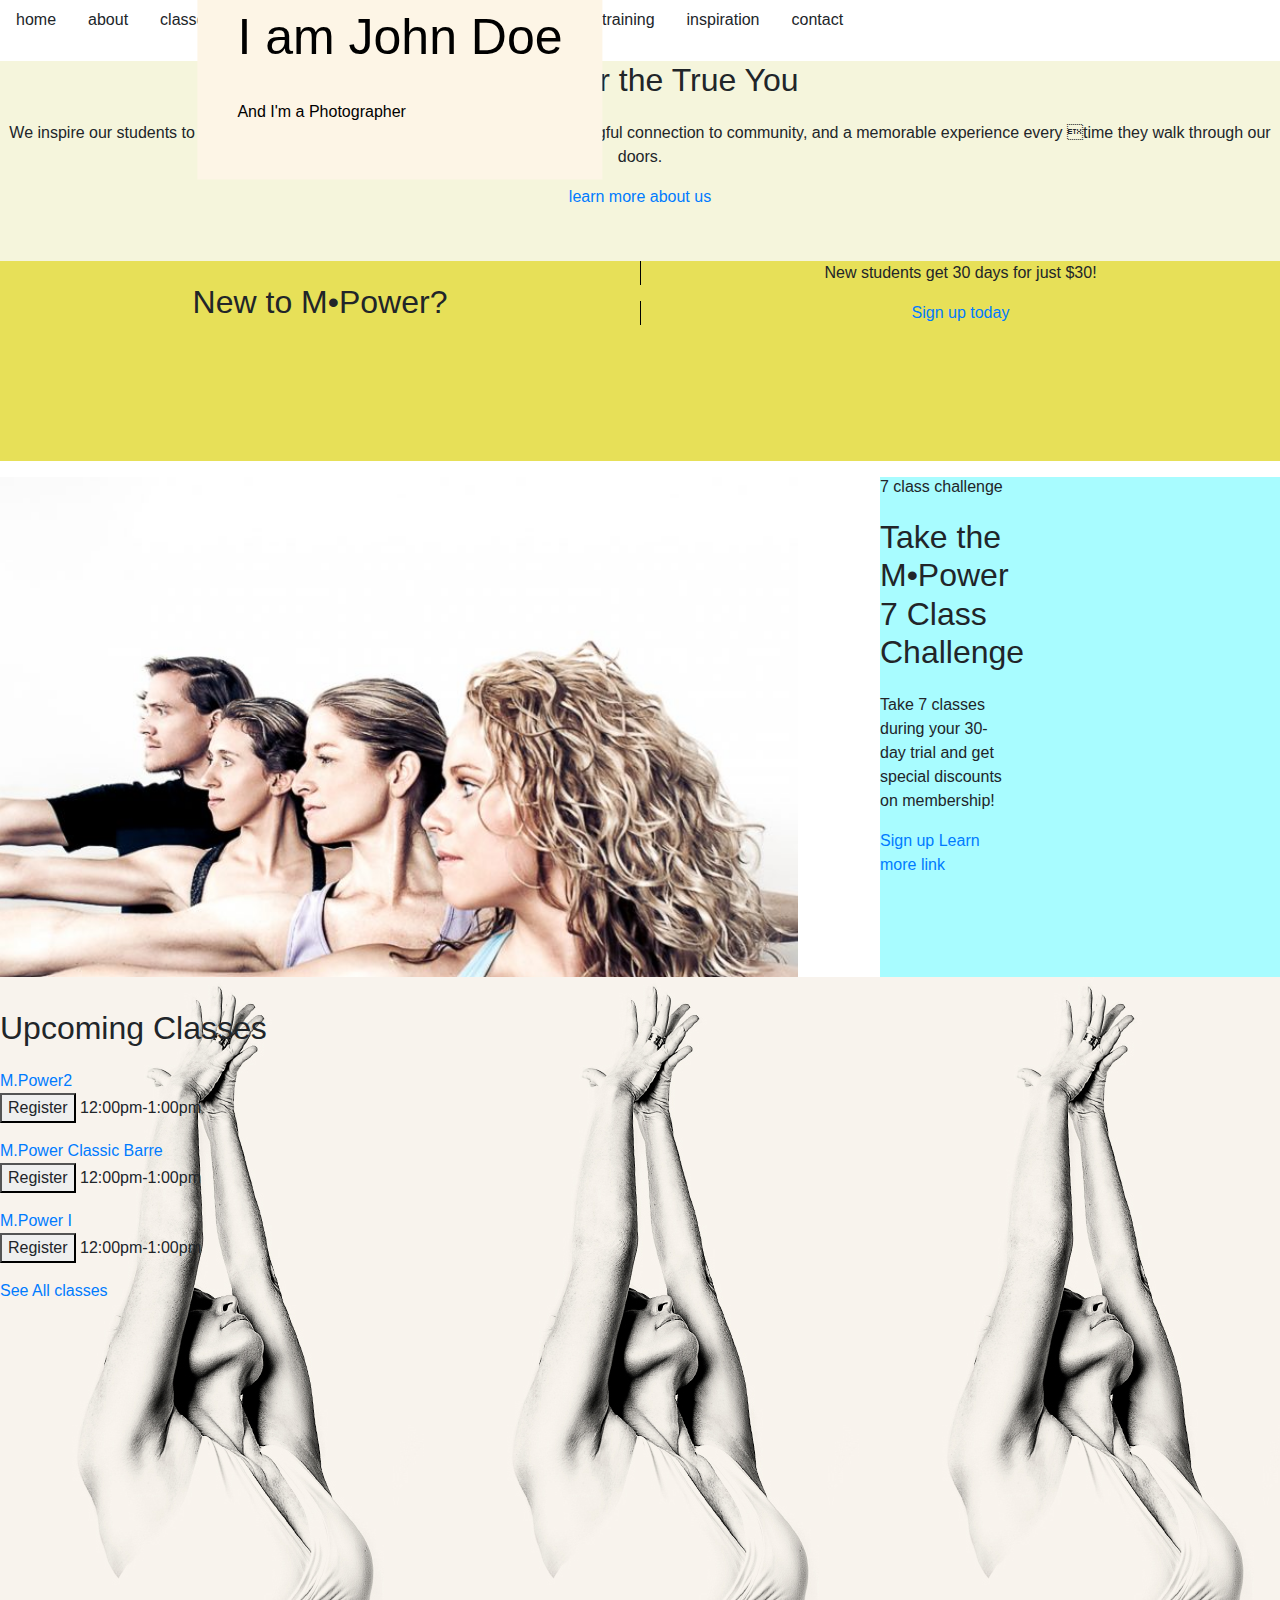
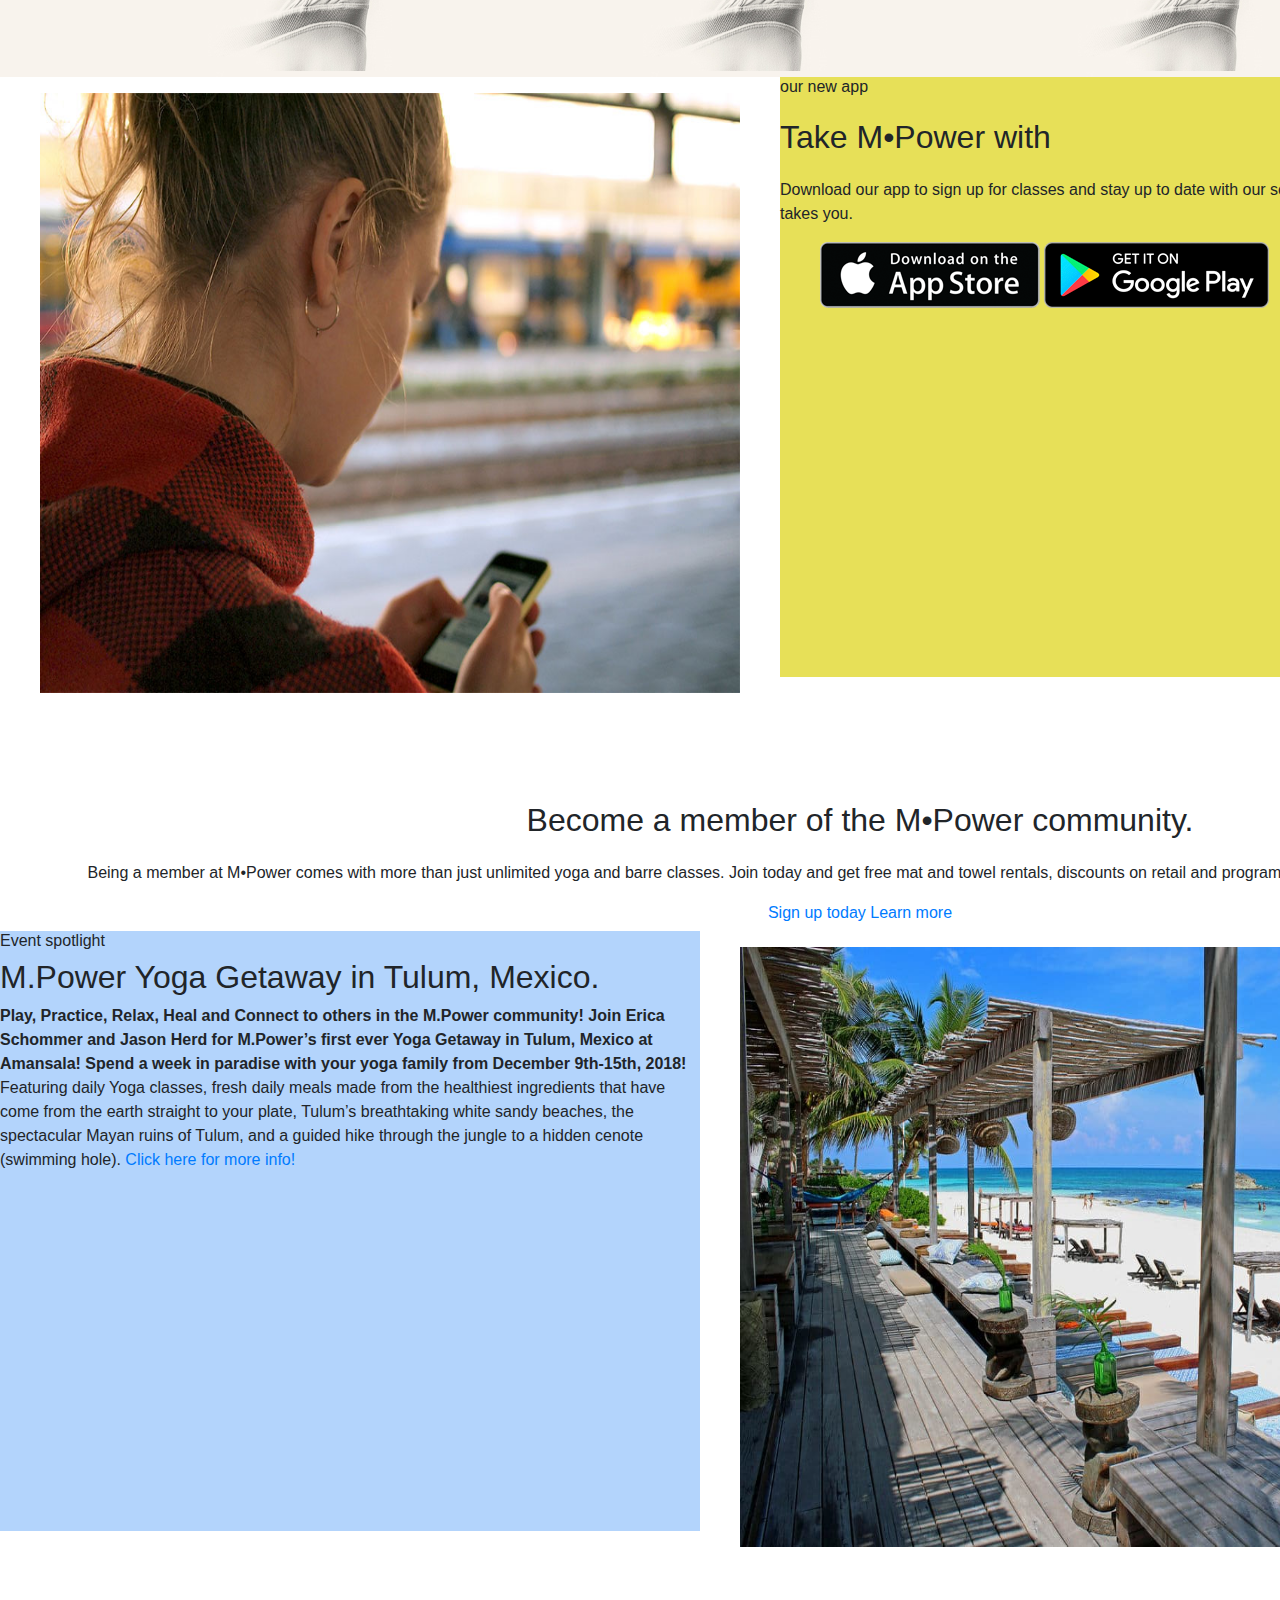
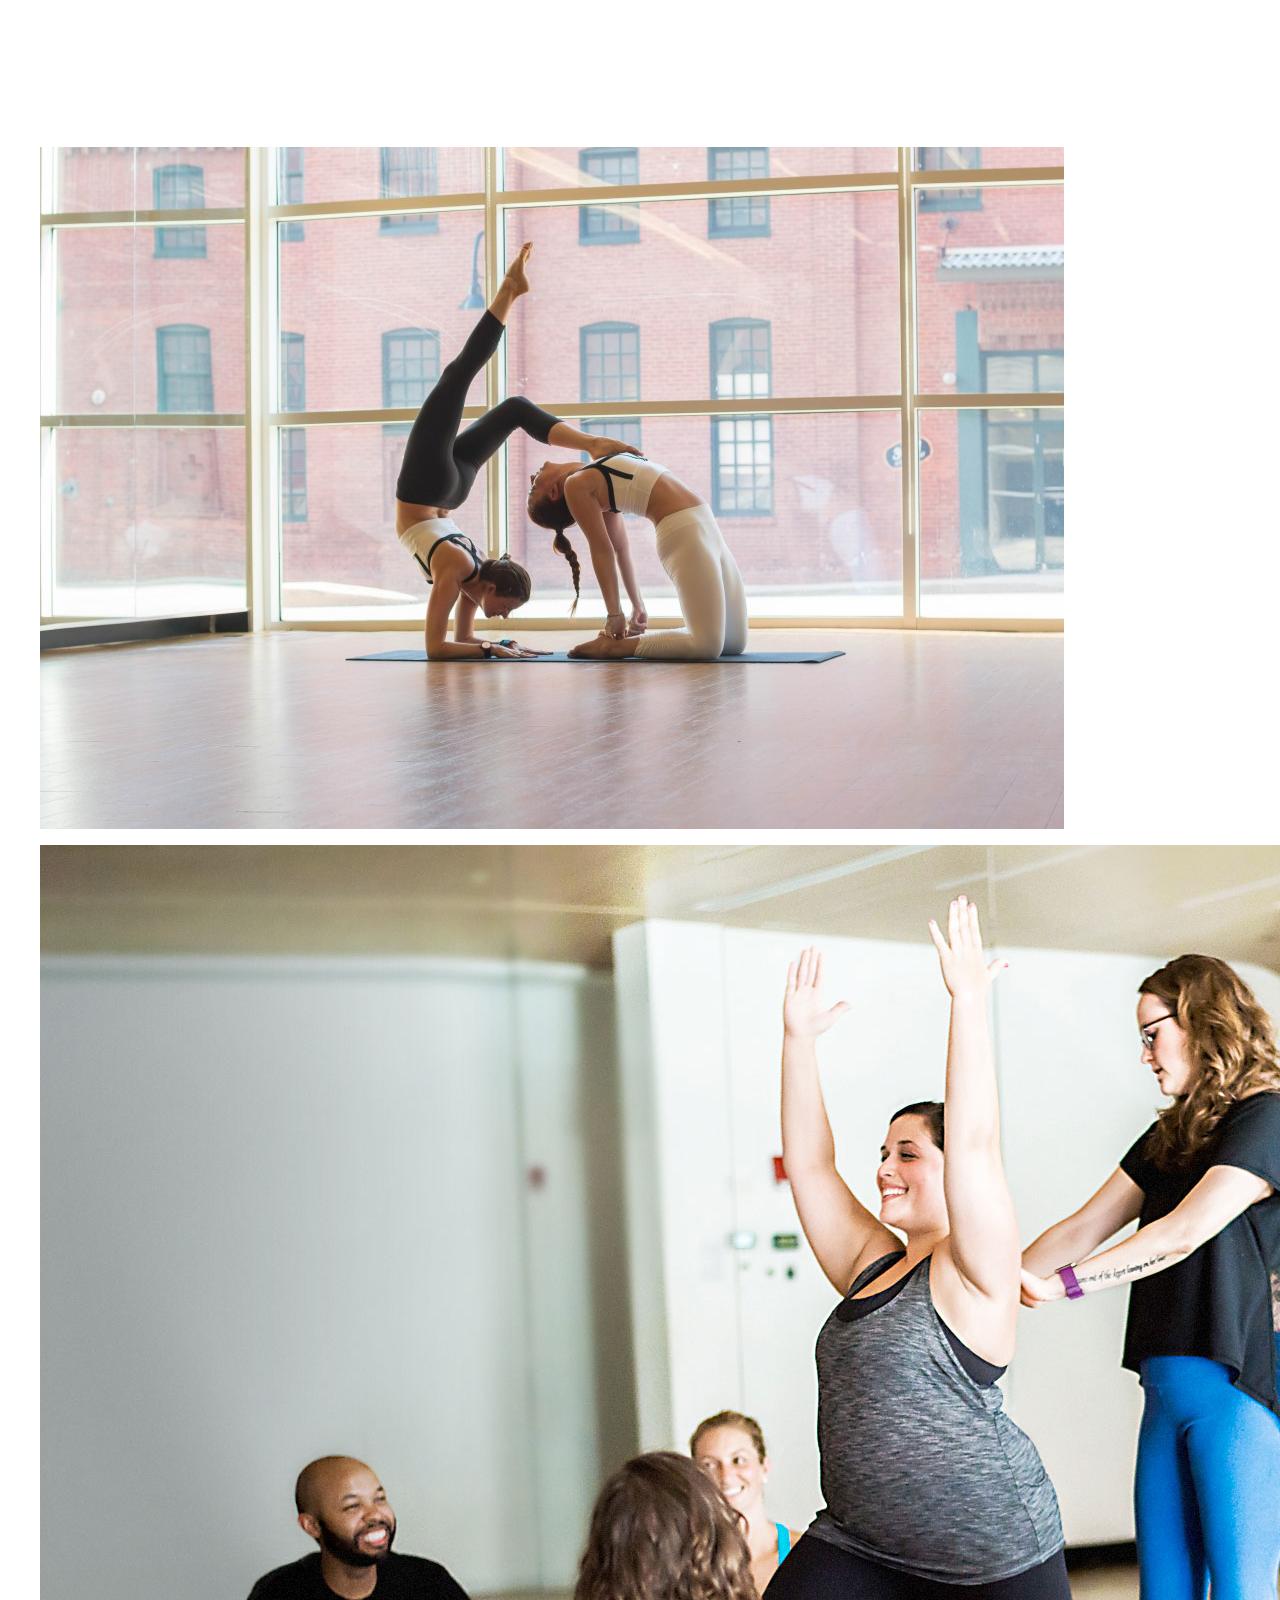
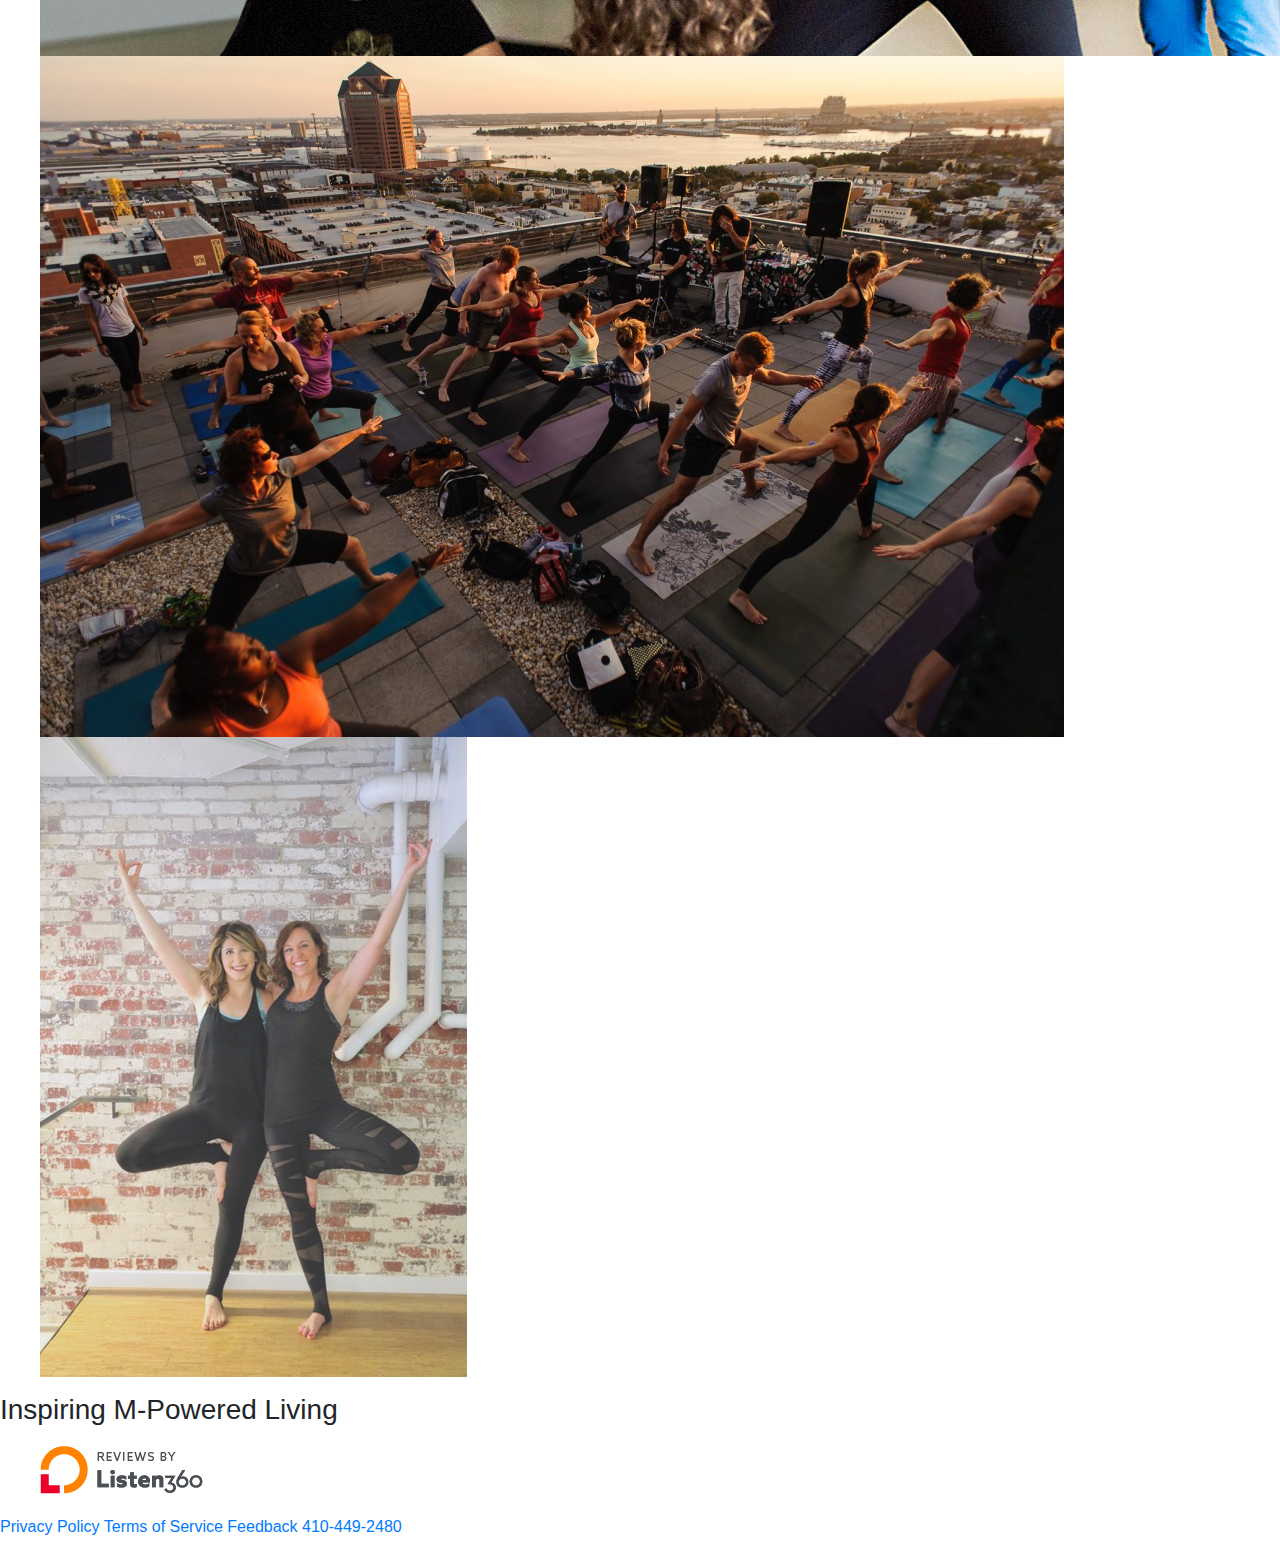
<file: index.html>
<!doctype html>
<!--[if lt IE 7]>      <html class="no-js lt-ie9 lt-ie8 lt-ie7" lang=""> <![endif]-->
<!--[if IE 7]>         <html class="no-js lt-ie9 lt-ie8" lang=""> <![endif]-->
<!--[if IE 8]>         <html class="no-js lt-ie9" lang=""> <![endif]-->
<!--[if gt IE 8]><!--> <html class="no-js" lang=""> <!--<![endif]-->

    <head>

        <meta charset="utf-8">
        <meta http-equiv="X-UA-Compatible" content="IE=edge,chrome=1">
        <title></title>
        <meta name="description" content="">
        <meta name="viewport" content="width=device-width, initial-scale=1">
        <link rel="apple-touch-icon" href="apple-touch-icon.png">
        <link rel="stylesheet"  href="css/bootstrap.min.css" >
        <link rel="stylesheet" href="css/normalize.min.css">
        <link rel="stylesheet" href="css/main.css">
        <link rel="icon" href="img/icon.jpg">
        <script src="js/vendor/modernizr-2.8.3-respond-1.4.2.min.js"></script>
        <script src="https://maxcdn.bootstrapcdn.com/bootstrap/4.1.3/js/bootstrap.min.js"></script>

    </head>
    
    <body>

       <header class="header">
         <nav> 
            <ul class="nav">
               <li class="nav-item"><a class="nav-link">home</a></li>
               <li class="nav-item"><a class="nav-link">about</a></li>
               <li class="nav-item"><a class="nav-link">classes</a></li>
               <li class="nav-item"><a class="nav-link">new to yoga</a></li>
               <li class="nav-item"><a class="nav-link">the studio</a></li>
               <li class="nav-item"><a class="nav-link">events</a></li>
               <li class="nav-item"><a class="nav-link">teacher training</a></li>
               <li class="nav-item"><a class="nav-link">inspiration</a></li>
               <li class="nav-item"><a class="nav-link">contact</a></li>
           </ul>
        </nav>
        <figure class="hero-image">
            <figcaption class="hero-text">
                <h1 style="font-size:50px">I am John Doe</h1>
                <p>And I'm a Photographer</p>
            </figcaption>
        </figure>
       </header>
 
      <figure>

      </figure>
      <main>
      <h1>M•Power the True You </h1>
        <p class="main">
        We inspire our students to live true to themselves with engaging classes, meaningful connection to community, and a memorable experience every time they walk through our doors.
        </p>
        <p class="about"> 
        <a href="about.html">learn more about us</a>
        </p>
      </main>
      <section class="newpower">
      <h1> New to M•Power? </h1>
      <p> New students get 30 days for just $30! </p>
      <p> <a href="#">Sign up today</a> </p>


      </section>
      <section class="two">
           <aside>
                <figure >
                <img src="img/2.jpg" alt="Yoga" style="position: absolute; margin: 0px; padding: 0px; border: none; z-index: -999999; width: 1091.67px; height: 726px; left: -293.333px; top: 0px;">
                 
                </figure>

       


           </aside>
           <article class="classchallenge">
           <h6> 7 class challenge </h6>
           <h1> Take the M•Power 
                7 Class Challenge </h1>
            <p>
            Take 7 classes during your 30-day trial and get special discounts on membership! 
            </p>
            <p>
            <a href="#"> Sign up</a>
            <a href="about.html"> Learn more  link</a>
            </p>

           </article>

       </section>
      <section class="classes">
      <h1> Upcoming Classes </h1>
      <a href="#"> M.Power2 </a>
      <p>
      <button type="button" onclick="alert('registered')">Register</button>
      12:00pm-1:00pm
      </p>
      <a href="#"> M.Power Classic Barre </a>
      <p>
      <button type="button" onclick="alert('registered')">Register</button>
      12:00pm-1:00pm
      </p>
    <a href="#"> M.Power I </a>
    <p>
      <button type="button" onclick="alert('registered')">Register</button>
      12:00pm-1:00pm
      </p>
      <a href="classes.html"> See All classes </a>
      </section>
      <section class="phon">
      <aside >
        <figure class="phone">
        <img src="img/text.jpg" alt="phone">
        </figure>

      </aside>
      <article class="newapp">
        <h6> our new app </h6>
        <h1> Take M•Power with </h1>
        <p>Download our app to sign up for classes and stay up to date with our schedule no matter where life takes you.

</p>
<figure>
<img src="img/apple.png" alt="apple">
<img src="img/google.png" alt="google play">
</figure>

      </article>

      </section>
      <section class="community">
            <h1>Become a member of the M•Power community. </h1>
            <p>Being a member at M•Power comes with more than just unlimited yoga and barre classes. Join today and get free mat and towel rentals, discounts on retail and programming, and even free Moxie Session workshops.</p>
            <a href="#"> Sign up today </a>
            <a href="about.html"> Learn more </a>

      </section>
      <section class="event">
          <article class="event1">
            <h6> Event spotlight </h6>
            <h2> M.Power Yoga Getaway in Tulum, Mexico. </h2>
            <p> 
            <strong>
            Play, Practice, Relax, Heal and Connect to others in the M.Power community! Join  Erica Schommer and Jason Herd for M.Power’s first ever Yoga Getaway in Tulum, Mexico at Amansala! Spend a week in paradise with your yoga family from December 9th-15th, 2018! 
            </strong>
             Featuring daily Yoga classes, fresh daily meals made from the healthiest ingredients that have come from the earth straight to your plate, Tulum’s breathtaking white sandy beaches, the spectacular Mayan ruins of Tulum, and a guided hike through the jungle to a hidden cenote (swimming hole). 
          <a href="#" class="cta move">Click here for more info! <i class="right white"></i></a>
          </article>
          <aside>   
          <figure>
          <img src="img/island.jpg" alt="island">
          </figure>

          </aside>
      </section>
      <section>
          <figure>
                <img src="img/5.jpg">
          </figure>
          <aside>
          <section>
          <figure> 
          <a href="https://www.instagram.com/mpoweryogastudio/" target="_blank"></a>
          <img src="img/1.jpg">
          <img src="img/7.jpg">
          <img src="img/4.jpeg">
          </figure>
          </section>

          </aside>
      </section>
      <address>


     
      
      <footer>
      <h3> Inspiring M-Powered Living </h3>
      <figure>
      <img src="img/12.png" alt="listen 360">
      </figure>
      <nav>
       <a href="#" > Privacy Policy</a>
       <a href="#" > Terms of Service</a>
       <a href="#" > Feedback</a>
       <a href="#" > 410-449-2480</a>
       </nav>

      </footer>
       <script src="//ajax.googleapis.com/ajax/libs/jquery/1.11.2/jquery.min.js"></script>
       <script>window.jQuery || document.write('<script src="js/vendor/jquery-1.11.2.min.js"><\/script>')</script>

       <script src="js/main.js"></script>

       <!-- Google Analytics: change UA-XXXXX-X to be your site's ID. -->
       <script>
           (function(b,o,i,l,e,r){b.GoogleAnalyticsObject=l;b[l]||(b[l]=
           function(){(b[l].q=b[l].q||[]).push(arguments)});b[l].l=+new Date;
           e=o.createElement(i);r=o.getElementsByTagName(i)[0];
           e.src='//www.google-analytics.com/analytics.js';
           r.parentNode.insertBefore(e,r)}(window,document,'script','ga'));
           ga('create','UA-XXXXX-X','auto');ga('send','pageview');
       </script>
   </body>

</html>
</file>
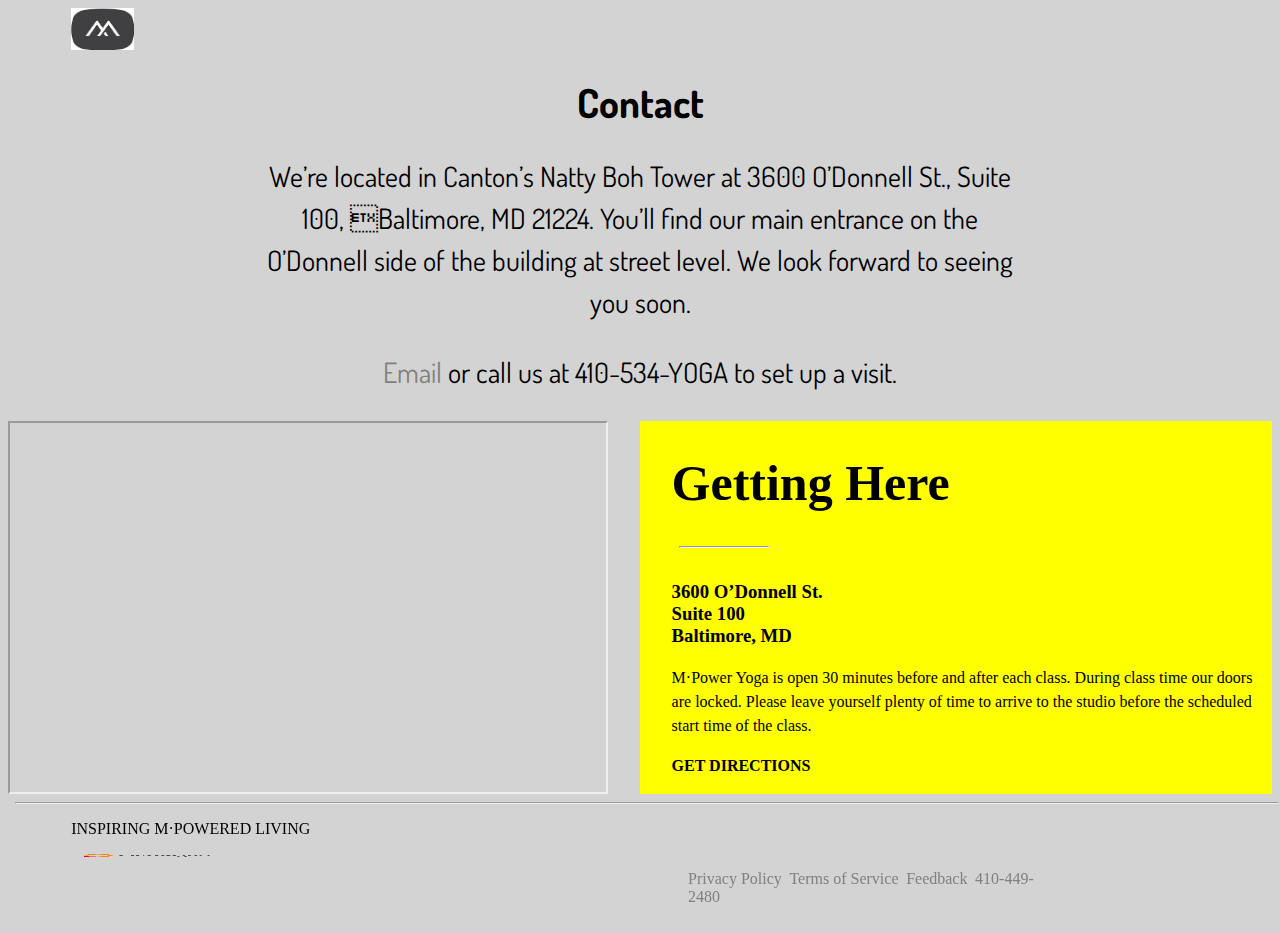
<file: contact.html>
<!--DOCTYPE HTML-->
        <html>
        <head>
            <meta charset="utf-8" />
            <title> Contact Mpoweryoga </title>
            <meta name="description" content="Contact Details">
            <meta name="viewport" content="width=device-width, initial-scale=1, shrink-to-fit=no">
            <meta name="keywords" contact="Mpoweryoga, mpoweryoga contact, contact mpower,mpower,yoga contact">

            <link rel="stylesheet" href="css/style-con.css">

            <link href="https://fonts.googleapis.com/css?family=Dosis" rel="stylesheet">
            <link rel="stylesheet" href="https://use.fontawesome.com/releases/v5.6.1/css/all.css" integrity="sha384-gfdkjb5BdAXd+lj+gudLWI+BXq4IuLW5IT+brZEZsLFm++aCMlF1V92rMkPaX4PP" crossorigin="anonymous">

            </head>
        <body class="con_body">

        <main class="con_main">
        <img id="logo" src="img/logo.jpg"/>
        <h1>Contact</h1>
        <p> We’re located in Canton’s Natty Boh Tower at 3600 O’Donnell St., Suite 100, Baltimore, MD 21224. You’ll find our main entrance on the O’Donnell side of the building at street level. We look forward to seeing you soon.</p>
        <p><a href="#" alt="email">Email </a>or call us at 410-534-YOGA to set up a visit.</p>
        </main>


        <article class="contact_article">
            <section class="maps">
            <iframe src="https://www.google.com/maps/embed?pb=!1m18!1m12!1m3!1d3088.742992868853!2d-76.56257148466753!3d39.27139757951479!2m3!1f0!2f0!3f0!3m2!1i1024!2i768!4f13.1!3m3!1m2!1s0x89c8014d223b8c93%3A0xc35f2b7ed29b3c34!2sBaltimore%2C+MD+21224%2C+USA!5e0!3m2!1sen!2sin!4v1545022716112"  allowfullscreen></iframe>
            </section>
            <section class="address">
                <h1>Getting Here<h1>
                <strong><hr width="15%"></strong>
                <h3>3600 O’Donnell St.<br> Suite 100 <br> Baltimore, MD</h3>
                <p>M·Power Yoga is open 30 minutes before and after each class. During class time our doors are locked. Please leave yourself plenty of time to arrive to the studio before the scheduled start time of the class.</p>
                <p><strong>GET DIRECTIONS  </strong><a href="https://www.google.com/maps/place/3600+O'Donnell+St+%23100/@39.2805122,-76.5666584,17z/data=!3m1!4b1!4m2!3m1!1s0x89c803f5d8b716d5:0x457ec54f8c7d57b9" ><i class="fas fa-arrow-circle-right"></i></a></p>
            </section>
        </article>

        <hr width="100%">

        <footer class="con_foot">
        <p>INSPIRING M·POWERED LIVING</p>
		<section class="con_fos">
       			<a href="https://reviews.listen360.com/m-power-yoga-baltimore"><img src="img/foot.png"></a>
				<ul class="con_ul">
					<a href=""><li>Privacy Policy</li></a>
					<a href=""><li>Terms of Service</li></a>
					<a href=""><li>Feedback</li></a>
					<a href=""><li>410-449-2480</li></a>
				</ul>
		</section>
		</footer>

    </body>

        </html
</file>
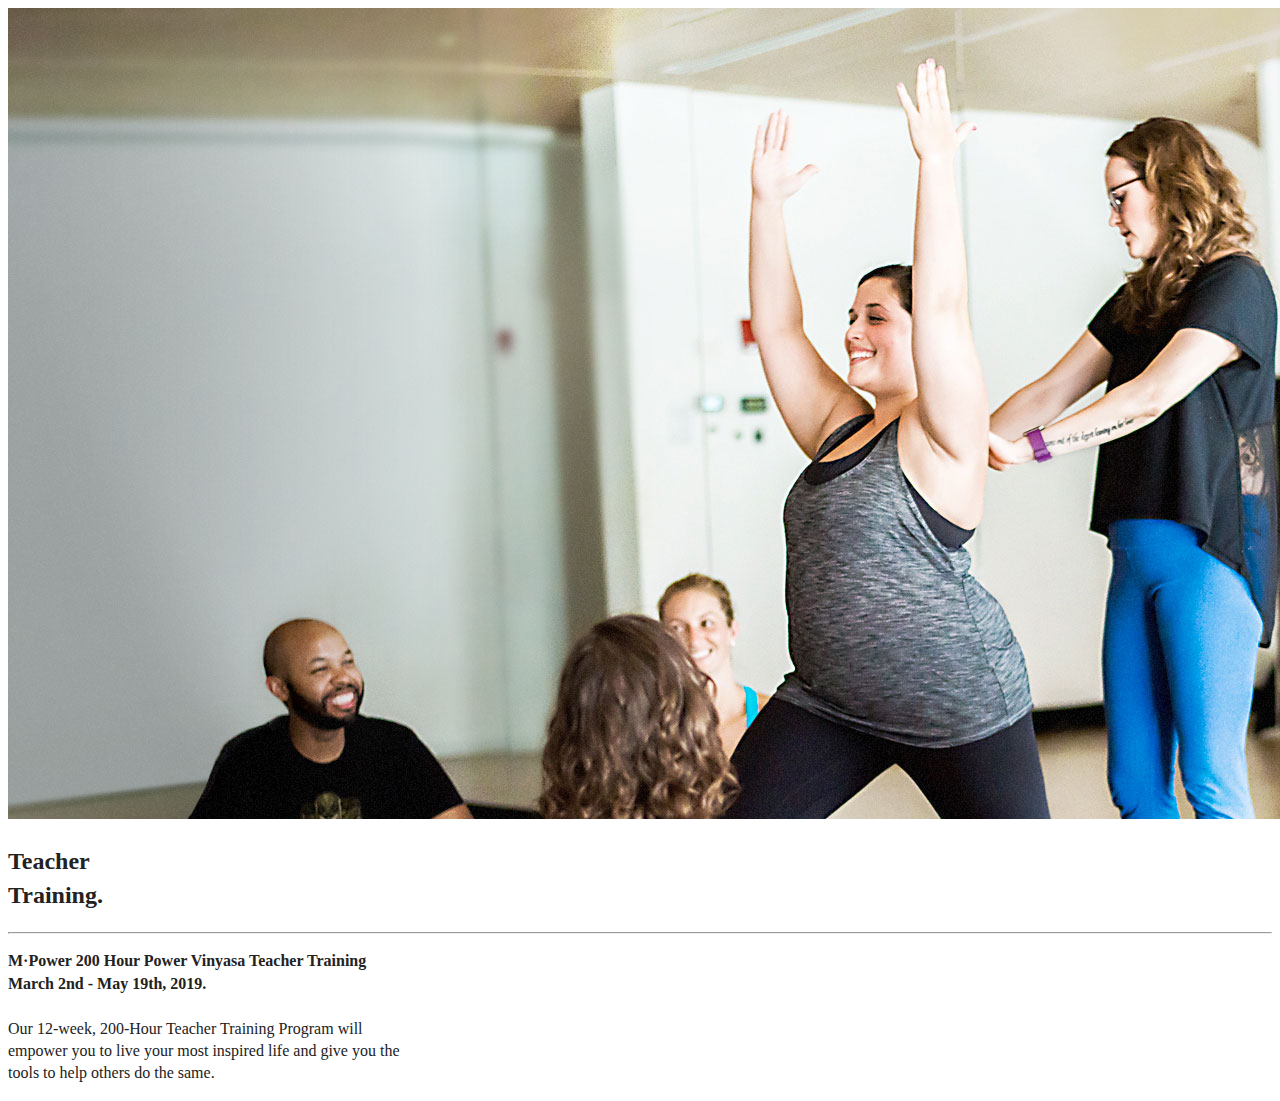
<file: teacher-training.html>
<!doctype html>
<html lang="en">
  <head>
      <title></title>

    <!-- Required meta tags -->
    <meta charset="utf-8">
    <meta name="viewport" content="width=device-width, initial-scale=1, shrink-to-fit=no">

    <!-- Bootstrap CSS -->
    <link rel="stylesheet" href="https://stackpath.bootstrapcdn.com/bootstrap/4.1.3/css/bootstrap.min.css" integrity="sha384-MCw98/SFnGE8fJT3GXwEOngsV7Zt27NXFoaoApmYm81iuXoPkFOJwJ8ERdknLPMO" crossorigin="anonymous">
    <link rel = "stylesheet" href = "css/main.css" />
    
    <!-- Optional JavaScript -->
    <!-- jQuery first, then Popper.js, then Bootstrap JS -->
    <script src="https://code.jquery.com/jquery-3.3.1.slim.min.js" integrity="sha384-q8i/X+965DzO0rT7abK41JStQIAqVgRVzpbzo5smXKp4YfRvH+8abtTE1Pi6jizo" crossorigin="anonymous"></script>
    <script src="https://cdnjs.cloudflare.com/ajax/libs/popper.js/1.14.3/umd/popper.min.js" integrity="sha384-ZMP7rVo3mIykV+2+9J3UJ46jBk0WLaUAdn689aCwoqbBJiSnjAK/l8WvCWPIPm49" crossorigin="anonymous"></script>
    <script src="https://stackpath.bootstrapcdn.com/bootstrap/4.1.3/js/bootstrap.min.js" integrity="sha384-ChfqqxuZUCnJSK3+MXmPNIyE6ZbWh2IMqE241rYiqJxyMiZ6OW/JmZQ5stwEULTy" crossorigin="anonymous"></script>

  </head>
  <body>

    <header class="container">
        <div class="nav mini fixed-top">

        </div>
    </header>

    <img class="img-fluid" src="img/1.jpg" alt="yoga" />

    <div class="container">
        <section class="hero-text">
            <h2>Teacher<br>Training.</h2>
            <hr>
            <p><strong>M·Power 200 Hour Power Vinyasa Teacher Training <br>
                March 2nd - May 19th, 2019.</strong> <br>
                <br>
                Our 12-week, 200-Hour Teacher Training Program will<br> empower you to live your most inspired life and give you the <br> tools to help others do the same.</p>
        </section> 
    </div>   
    </div>

    <!--<div class="hero-image">
            <div class="hero-text">
              <h1>I am John Doe</h1>
              <p>And I'm a Photographer</p>
            </div>
          </div>-->

  </body>
</html>
</file>
<file: css/main.css>
/*Home Page starts*/
/*! HTML5 Boilerplate v5.0 | MIT License | http://h5bp.com/ */

html {
    color: #222;
    font-size: 1em;
    line-height: 1.4;
}


main{
    background: beige;
    text-align: center;
    width: 100%;
    height:200px;
}

/* Razeena */

.newpower
{
    background: #E7E058;
    width: 100%;

    height: 200px;
    text-align: center;
    display: block;
}
.newpower h1{
    float: left;
    width: 50%;
    padding: 0 30px;
}
.newpower p{
    float:right;
    width: 50%;
    padding:0 60px;
    border-left: 1px solid black;
}
.two
{
    position: relative;
    top:0px;
    width: 100%;
    height: 400px;

}

.classchallenge
{
    background: rgba(127, 251, 255, 0.678);
    float: right;
    margin-left: 10px;
    padding-right: 270px;
    width: 400px;
    height: 500px;

}
.classes
{
    position: relative;
    top:100px;
    background-image: url("../img/10.jpg");
    
    width: 1600px;
    height: 700px;
    padding-top: 10px;
    padding-bottom: 10px;
}
.phon
{
    width: 1600px;
    position: relative;
    top:100px;
    display: flex;
}
.phone img
{
    width: 700px;
    height:600px;
}
.newapp
{
    background: #E7E058;
    width: 700px;
    height: 600px;
   float: right ;
  
  
}
.community
{
    position: relative;
    top:170px;
    background: none;
    height: 300px;
    width: 1600px;
    text-align: center;
    margin-left: 60px;
}
.event{
    height: 800px;
    width:1600px;
    display: flex;

}
.event1
{
    background: #b3d4fc;
    height: 600px;
    width: 700px;
}

.event img{
    height:600px;
    width:700px;
    float: right;
}


/*Razeena*/


::-moz-selection {
    background: #b3d4fc;
    text-shadow: none;}


/*Home Page ends*/

::selection {
    background: #b3d4fc;
    text-shadow: none;
}
.hero-image
{
    background-image: linear-gradient(rgba(0, 0, 0, 0.5), rgba(0, 0, 0, 0.5)), url("../img/home.jpg");
  height: 100%;
  background-position: center;
  background-repeat: no-repeat;
  background-size: cover;
  position: relative;


@media only screen and (min-width: 480px) {

    nav a {
        float: left;
        width: 27%;
        margin: 0 1.7%;
        padding: 25px 2%;
        margin-bottom: 0;
    }

    nav li:first-child a {
        margin-left: 0;
    }

    nav li:last-child a {
        margin-right: 0;
    }

    nav ul li {
        display: inline;
    }

    .oldie nav a {
        margin: 0 0.7%;
    }
}

@media only screen and (min-width: 768px) {

    .header-container,
    .main aside {
        -webkit-box-shadow: 0 5px 10px #aaa;
           -moz-box-shadow: 0 5px 10px #aaa;
                box-shadow: 0 5px 10px #aaa;
    }

    .title {
        float: left;
    }

    nav {
        float: right;
        width: 38%;
    }

    .main article {
        float: left;
        width: 57%;
    }

    .main aside {
        float: right;
        width: 28%;
    }
}

@media only screen and (min-width: 1140px) {

    .wrapper {
        width: 1026px; 
        margin: 0 auto;
    }
}

.hidden {
    display: none !important;
    visibility: hidden;
}

.visuallyhidden {
    border: 0;
    clip: rect(0 0 0 0);
    height: 1px;
    margin: -1px;
    overflow: hidden;
    padding: 0;
    position: absolute;
    width: 1px;
}

.visuallyhidden.focusable:active,
.visuallyhidden.focusable:focus {
    clip: auto;
    height: auto;
    margin: 0;
    overflow: visible;
    position: static;
    width: auto;
}

.invisible {
    visibility: hidden;
}

.clearfix:before,
.clearfix:after {
    content: " ";
    display: table;
}

.clearfix:after {
    clear: both;
}

.clearfix {
    *zoom: 1;
}

@media print {
    *,
    *:before,
    *:after {
        background: transparent !important;
        color: #000 !important;
        box-shadow: none !important;
        text-shadow: none !important;
    }

    a,
    a:visited {
        text-decoration: underline;
    }

    a[href]:after {
        content: " (" attr(href) ")";
    }

    abbr[title]:after {
        content: " (" attr(title) ")";
    }

    a[href^="#"]:after,
    a[href^="javascript:"]:after {
        content: "";
    }

    pre,
    blockquote {
        border: 1px solid #999;
        page-break-inside: avoid;
    }

    thead {
        display: table-header-group;
    }

    tr,
    img {
        page-break-inside: avoid;
    }

    img {
        max-width: 100% !important;
    }

    p,
    h2,
    h3 {
        orphans: 3;
        widows: 3;
    }

    h2,
    h3 {
        page-break-after: avoid;
    }
}*/

.img-fluid{
    margin: 0px;
    padding:0px;
    width:100%;
}
/*added by madhu*/
.hero-text {
    text-align: left;
    position: absolute;
    top: 40%;
    left: 30%;
    transform: translate(-50%, -50%);
    color:black;
    background:oldlace;
    padding:40px;
  }
  
.hero-text hr{
      background-color:black;
  }
  .hero-image
  {
      background-image: linear-gradient(rgba(0, 0, 0, 0.5), rgba(0, 0, 0, 0.5)), url("../img/home.jpg");
    height: 100%;
    background-position: center;
    background-repeat: no-repeat;
    background-size: cover;
    position: relative;
  
  }
  
/*Pratyush*/

.col-12
{
    background-image: url("../img/about-hero2.jpg");
    width:100%;
    height: 500px;

}
.navbar
{
    top:0;
}
.nav
{
top:0;
}
.img
{
    background-size:auto;
    
}
.container
{
    background:rgb(207, 195, 197);
}
.col-12
{
    width:100%;
}
hr{
    width: 10%;
    color: black;
    height: 1px;
    background-color: #333;
}
.display-4
{
    text-size:4rem;
    text-shadow: 1px 1px 10px black;
}

/*Pratyush/
</file>
<file: css/style-con.css>
*{
		box-sizing:border-box;
	}
	.con_body{
		background-color:lightgray;
		margin-bottom: 5%;
	}
	.con_main{
		font-family: 'Dosis', sans-serif;
		text-align:center;
		
	}
	.con_main h1{
		font-size:40px;
	}
	#logo{
		display: flex;
		width:5%;
		height:5%;
		margin-left:5%;
	}
	a{
		text-decoration: none;
		color:grey;
	}
	a:hover{
		color:black;
	}

	h2{
		font-weight: 100;
		font-size:35px;
	}
	.con_main p{
		text-align:center;
		line-height: 1.5em;
		margin-left:20%;
		margin-right: 20%;
		font-size:28px;
	}


	.contact_article{
		display: flex;;    
		flex-direction: row;
		justify-content: space-around;
	}

	.maps,.address{
		width:50%;
	}
	iframe{
		width:95%;
		height:100%;

	}
	.contact_article p{
		line-height: 1.5em;
	}
	.address{
		background-color: yellow;
				
	}
	section h1,h3,p{
		margin-left:5%;
		position:relative;
	}

	.address h1{
		font-size:50px;
	}

	hr{
		position:relative;
		margin-left:7px;
		background-color: black;
		height:2px;
	}
	
	.con_fos{
		display: flex;
	}

	.con_fos>a>img {
		width:10%;
		height: 10%;
		margin-left:6%;
	}

	
	@media only screen and (min-width: 501px){
	.con_ul{
		margin-left:50%;
		position: absolute;
	}
	.con_ul>a>li{
		text-decoration: none;
		display: inline;
		padding-left:0;
		padding-right: 1%;
		
	}
	}
	
	@media only screen and (max-width: 500px) {

		.con_main p{
			text-align:center;
			line-height: 1.5em;
			margin-left:7%;
			margin-right:7%;
			font-size:16px;
			
		}
		.contact_article{
			display: flex;  
			flex-direction: column; 
		
		}
			
		.maps>iframe{
			width:200%;
			height:70%;
			border:1;
			align-items: 
		}
		.contact_article p{
			line-height: 1.5em;
		}
		.address{
			background-color: yellow;
			width:100%;        
		}
					
		.address h1{
			font-size:50px;
		}
		
		hr{
			position:relative;
			margin-left:7px;
			background-color: black;
			height:2px;
		}
		.con_fos{
			display: block;
			
		}
			
		.con_fos>a>img {	
			width:20%;
			height: 5%;
			margin-left:5%;
		}

		.con_ul>a>li{
			margin-left:0;
			text-decoration: none;
			display: block;
			
		}
	}		



* {
    box-sizing: border-box;
  }
.con_body{
    background-color:lightgray;
    margin-bottom: 50px;
}
main{
    font-family: 'Dosis', sans-serif;
    text-align:center;
    
}
main h1{
    font-size:40px;
}
#logo{
    display: flex;
    width:5%;
    height:5%;
    margin-left:5%;
}
a{
    text-decoration: none;
    color:grey;
}
a:hover{
    color:black;
}

h2{
    font-weight: 100;
    font-size:35px;
}
main p{
    text-align:center;
    line-height: 1.5em;
    margin-left:20%;
    margin-right: 20%;
    font-size:28px;
}


.contact_article{
    display: flex;;    
    flex-direction: row;
    justify-content: space-around;
}

.maps,.address{
    width:50%;
}
iframe{
    width:95%;
    height:100%;

}
.contact_article p{
    line-height: 1.5em;
}
.address{
    background-color: yellow;
            
}
section h1,h3,p{
    margin-left:5%;
    position:relative;
}

.address h1{
    font-size:50px;
}

hr{
    position:relative;
    margin-left:7px;
    background-color: black;
    height:2px;

}






 @media only screen and (max-width: 360px) {
        .contact_article{
            display: flex;;    
            background-color: brown;
            flex-direction: column;
        }
        
        iframe{
            width:100%;
            height:70%;
            border:1;

        }
        .contact_article p{
            line-height: 1.5em;
        }
        .address{
            background-color: yellow;
            width:100%;        
        }
        section h1,h3,p{
            margin-left:5%;
            position:relative;
        }
        
        .address h1{
            font-size:50px;
        }
        
        hr{
            position:relative;
            margin-left:7px;
            background-color: black;
            height:2px;
        
        }
    }
</file>
